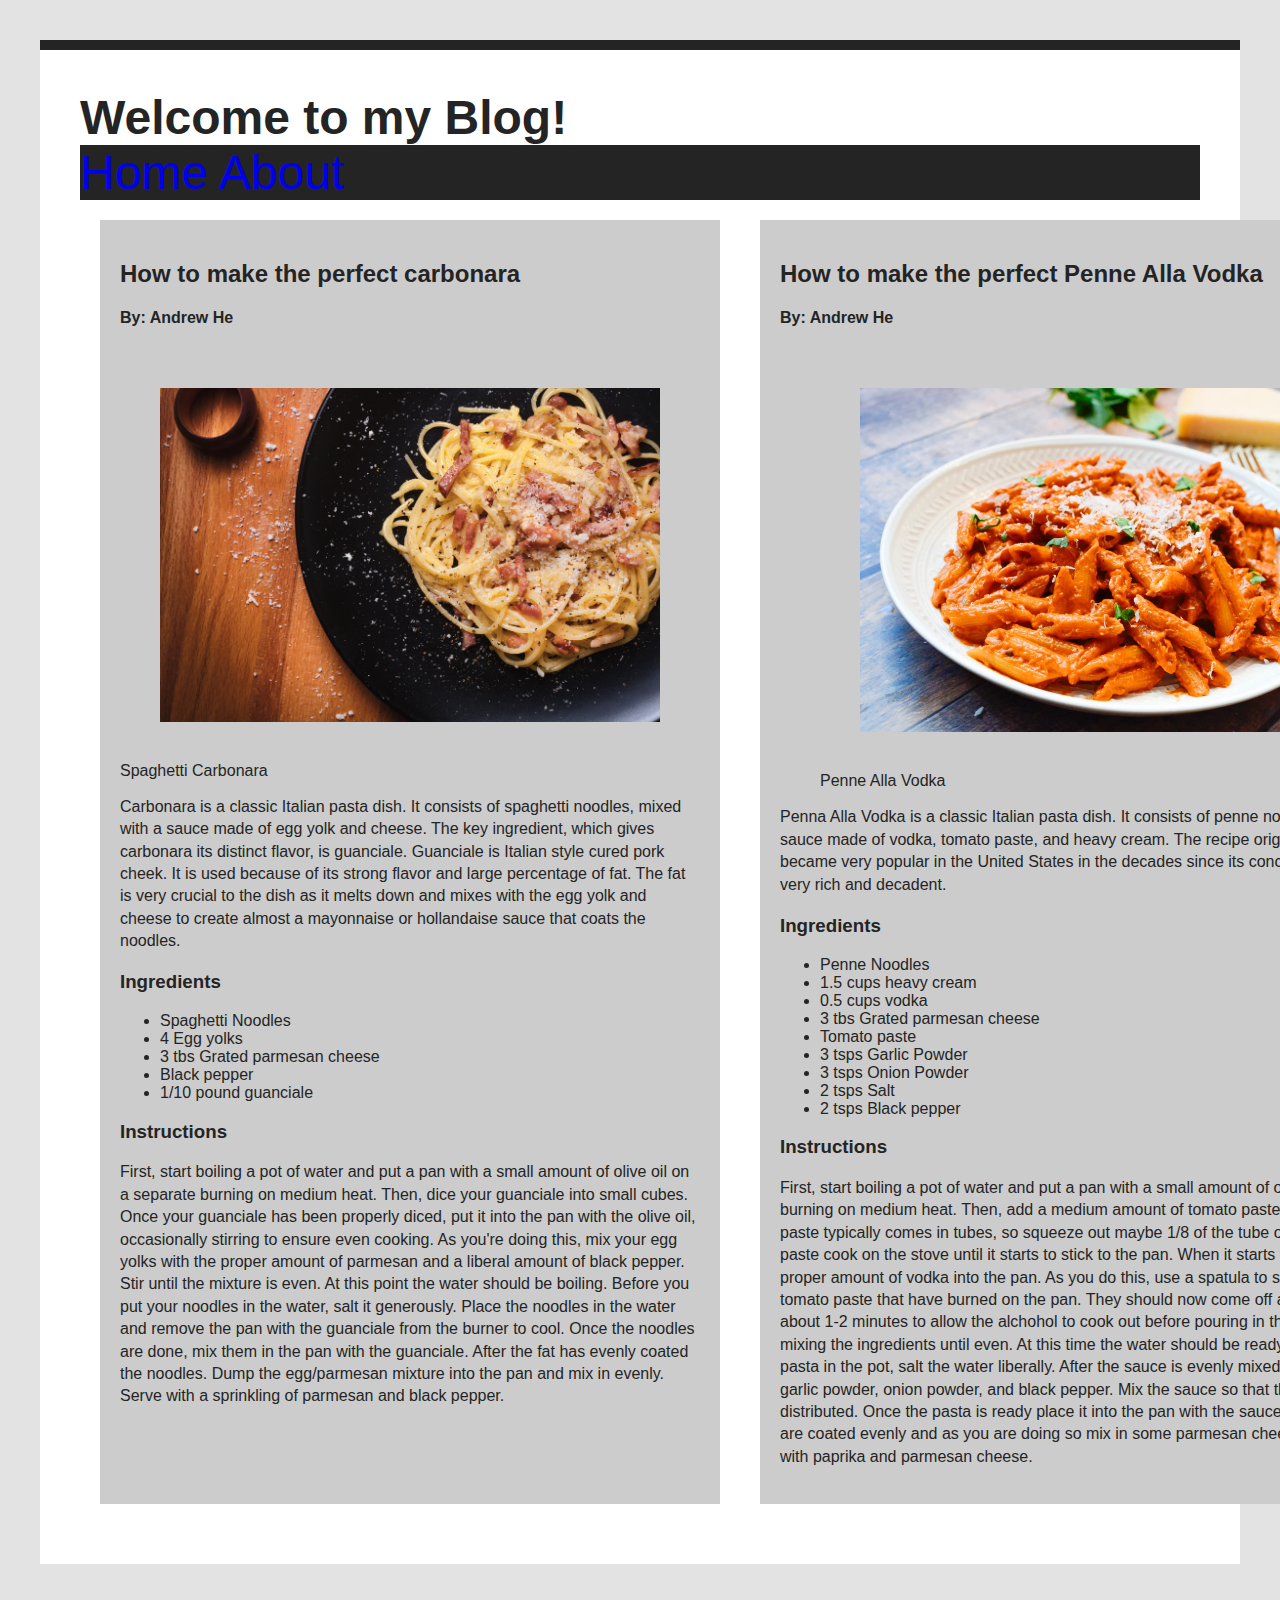
<file: index.html>
<!DOCTYPE html>
<html lang="en">
<head>
    <meta charset="UTF-8">
    <meta http-equiv="X-UA-Compatible" content="IE=edge">
    <meta name="viewport" content="width=device-width, initial-scale=1.0">
    <link rel="stylesheet" href="style.css">
    <title>Andrew's Blog</title>
</head>
<body>
    <header>
        <h1>Welcome to my Blog!</h1>
      </header>

        <div id="navbar">
            <a href="index.html">Home</a>
            <a href="about.html">About</a>
        </div>

        <main>
            <section>
                <article>
                    <h2>How to make the perfect carbonara</h2>
                    <h4>By: Andrew He</h4>
                    <div class="floatright">
                        <img src="carbonara.jpg" alt="carbonara"><br>
                        Spaghetti Carbonara
                    </div>
                    
                    
                    <p>
                        Carbonara is a classic Italian pasta dish. It consists of spaghetti noodles, mixed with a sauce made of egg yolk and cheese. 
                        The key ingredient, which gives carbonara its distinct flavor, is guanciale. Guanciale is Italian style cured pork cheek. 
                        It is used because of its strong flavor and large percentage of fat. The fat is very crucial to the dish as it melts down and mixes 
                        with the egg yolk and cheese to create almost a mayonnaise or hollandaise sauce that coats the noodles.
                    </p>
            
                    <h3>Ingredients</h3>
                    <ul>
                        <li>Spaghetti Noodles</li>
                        <li>4 Egg yolks</li>
                        <li>3 tbs Grated parmesan cheese</li>
                        <li>Black pepper</li>
                        <li>1/10 pound guanciale</li>
                    </ul>
            
                    <h3>Instructions</h3>
            
                    <p>
                        First, start boiling a pot of water and put a pan with a small amount of olive oil on a separate burning on medium heat. 
                        Then, dice your guanciale into small cubes. Once your guanciale has been properly diced, put it into the pan with the olive oil,
                        occasionally stirring to ensure even cooking. As you're doing this, mix your egg yolks with the proper amount of parmesan and a liberal 
                        amount of black pepper. Stir until the mixture is even.  At this point the water should be boiling. 
                        Before you put your noodles in the water, salt it generously. Place the noodles in the water and remove the pan with the guanciale 
                        from the burner to cool. Once the noodles are done, mix them in the pan with the guanciale. After the fat has evenly coated the noodles. 
                        Dump the egg/parmesan mixture into the pan and mix in evenly. Serve with a sprinkling of parmesan and black pepper.

                    </p>
                </article>
                
                <article>
                    <h2>How to make the perfect Penne Alla Vodka</h2>
                    <h4>By: Andrew He</h4>
                    <figure>
                        <img src="penne.jpg" alt="Penne">
                        <figcaption>Penne Alla Vodka</figcaption>
                    </figure>
                    
                    
                    <p>
                    Penna Alla Vodka is a classic Italian pasta dish. It consists of penne noodles, mixed with a sauce made of vodka, tomato paste, and heavy cream. 
                    The recipe originated in Italy and became very popular in the United States in the decades since its conception.
                    The sauce is very rich and decadent.
                    </p>
            
                    <h3>Ingredients</h3>
                    <ul>
                    <li>Penne Noodles</li>
                    <li>1.5 cups heavy cream</li>
                    <li>0.5 cups vodka</li>
                    <li>3 tbs Grated parmesan cheese</li>
                    <li>Tomato paste</li>
                    <li>3 tsps Garlic Powder</li>
                    <li>3 tsps Onion Powder</li>
                    <li>2 tsps Salt</li>
                    <li>2 tsps Black pepper</li>
                    </ul>
            
                    <h3>Instructions</h3>
            
                    <p>
                    First, start boiling a pot of water and put a pan with a small amount of olive oil on a separate burning on medium heat. 
                    Then, add a medium amount of tomato paste into the pan. Tomato paste typically comes in tubes, so squeeze out maybe 1/8 of the tube or less.
                    Let the tomato paste cook on the stove until it starts to stick to the pan. When it starts to stick, pour the proper amount of vodka into the pan.
                    As you do this, use a spatula to scrape the parts of the tomato paste that have burned on the pan. They should now come off as a thick liquid. 
                    Wait about 1-2 minutes to allow the alchohol to cook out before pouring in the heavy cream and mixing the ingredients until even.
                    At this time the water should be ready. Prior to placing the pasta in the pot, salt the water liberally. After the sauce is evenly mixed, pour in the 
                    salt, garlic powder, onion powder, and black pepper. Mix the sauce so that the seasoning is evenly distributed. Once the pasta is ready place it into the 
                    pan with the sauce. Mix until the noodles are coated evenly and as you are doing so mix in some parmesan cheese as well. 
                    Finish with paprika and parmesan cheese. 
    
                    </p>
        
                
                </article>
            </section>
    </main>
</body>
</html>
</file>
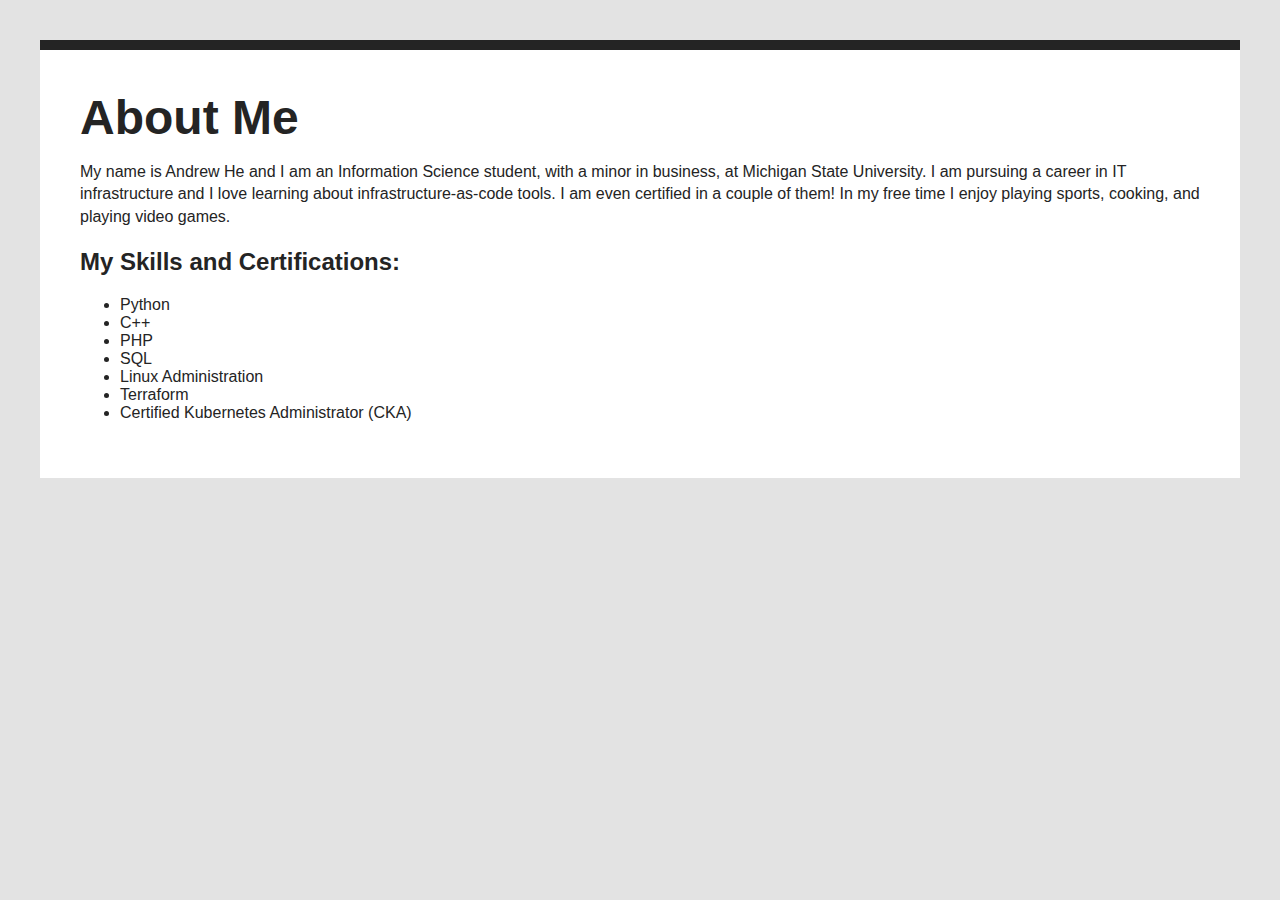
<file: about.html>
<!DOCTYPE html>
<html lang="en">
<head>
    <meta charset="UTF-8">
    <meta http-equiv="X-UA-Compatible" content="IE=edge">
    <meta name="viewport" content="width=device-width, initial-scale=1.0">
    <link rel="stylesheet" href="style.css">
    <title>Andrew's Blog</title>
</head>
<body>
    <header>
        <h1>About Me</h1>
    </header>
    <!-- <img src="IMG_5698.jpg" alt="me"> -->
    <p>My name is Andrew He and I am an Information Science student, with a minor in business, at Michigan State University. I am pursuing a career in IT infrastructure and
       I love learning about infrastructure-as-code tools. I am even certified in a couple of them! In my free time I enjoy playing sports, cooking, and playing video games.
    </p>
    <h2>My Skills and Certifications:</h2>
    <ul>
        <li>Python</li>
        <li>C++</li>
        <li>PHP</li>
        <li>SQL</li>
        <li>Linux Administration</li>
        <li>Terraform</li>
        <li>Certified Kubernetes Administrator (CKA)</li>
      </ul>

</body>
</html>
</file>
<file: style.css>
html {
    background: #e3e3e3
}

body {
    font-family: Arial, Helvetica, sans-serif;
    margin: 40px;
    padding: 40px;
    color: #242424;
    border-top: 10px solid #242424;
    background: #fff;
}

h1 {
    font-size: 3em;
    margin: 0;
}

p {
    line-height: 1.4em;
}

img {
    width: 500px;
    float: left;
    padding: 40px;
}

#blog {
    border-top: 1px dotted #ccc;
}

.blog-post {
    border-bottom: 1px dotted #ccc;
}

#navbar {
    font-family: Arial, Helvetica, sans-serif;
    position: sticky;
    color: white;
    top: 0;
    background: #242424;
    font-size: 3em;
    padding-right: 30px;
    justify-content: space-between;
}

a:visited { 
    text-decoration: none; 
    color: white; 
}

a:link { 
    text-decoration: none; 
}


a:hover { 
    text-decoration: lightslategrey; 
}


a:active { 
    text-decoration: none; 
}

article {
    background: #ccc;
    padding: 20px;
    margin: 20px;
    flex: 1;
}

section {
    display: flex;
}

@media (max-width: 400px) {
    .blog-post { 
        width: 30%;
    }
}
</file>
